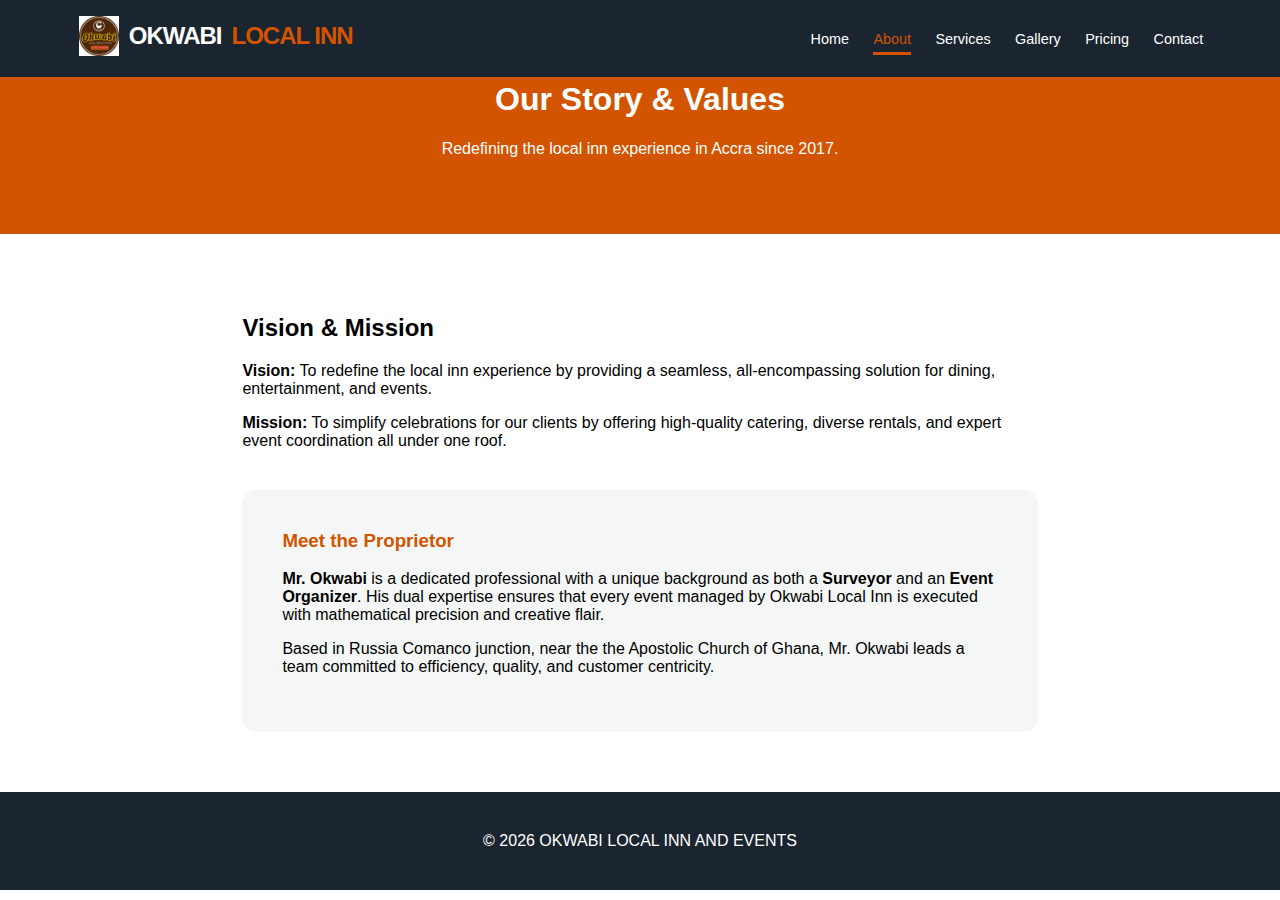
<file: about.html>
<!DOCTYPE html>
<html lang="en">
<head>
    <meta charset="UTF-8">
    <meta name="viewport" content="width=device-width, initial-scale=1.0">
    <title>About Us | OKWABI LOCAL INN</title>
    
    <link rel="stylesheet" href="style.css">
</head>
<body>
    <nav>
        <a class="logo" href="index.html"><img src="img/logo.jpeg" alt="">OKWABI<span> LOCAL INN</span></a>
        <div class="nav-links">
            <a href="index.html">Home</a>
            <a href="about.html" class="active">About</a>
            <a href="services.html">Services</a>
            <a href="gallery.html">Gallery</a>
            <a href="pricing.html">Pricing</a>
            <a href="contact.html">Contact</a>
        </div>

        <div class="hamburger">
            <span></span>
            <span></span>
            <span></span>
        </div>
    </nav>

    <div class="header-banner">
        <h1>Our Story & Values</h1>
        <p>Redefining the local inn experience in Accra since 2017.</p>
    </div>

    <section class="content-section">
        <h2>Vision & Mission</h2>
        <p><strong>Vision:</strong> To redefine the local inn experience by providing a seamless, all-encompassing solution for dining, entertainment, and events.</p>
        <p><strong>Mission:</strong> To simplify celebrations for our clients by offering high-quality catering, diverse rentals, and expert event coordination all under one roof.</p>
        
        <div class="proprietor-card">
            <div class="proprietor-info">
                <h3>Meet the Proprietor</h3>
                <p><strong>Mr. Okwabi</strong> is a dedicated professional with a unique background as both a <strong>Surveyor</strong> and an <strong>Event Organizer</strong>. His dual expertise ensures that every event managed by Okwabi Local Inn is executed with mathematical precision and creative flair.</p>
                <p>Based in Russia Comanco junction, near the the Apostolic Church of Ghana, Mr. Okwabi leads a team committed to efficiency, quality, and customer centricity.</p>
            </div>
        </div>
    </section>

    <footer>&copy; 2026 OKWABI LOCAL INN AND EVENTS</footer>
</body>
</html>
</file>
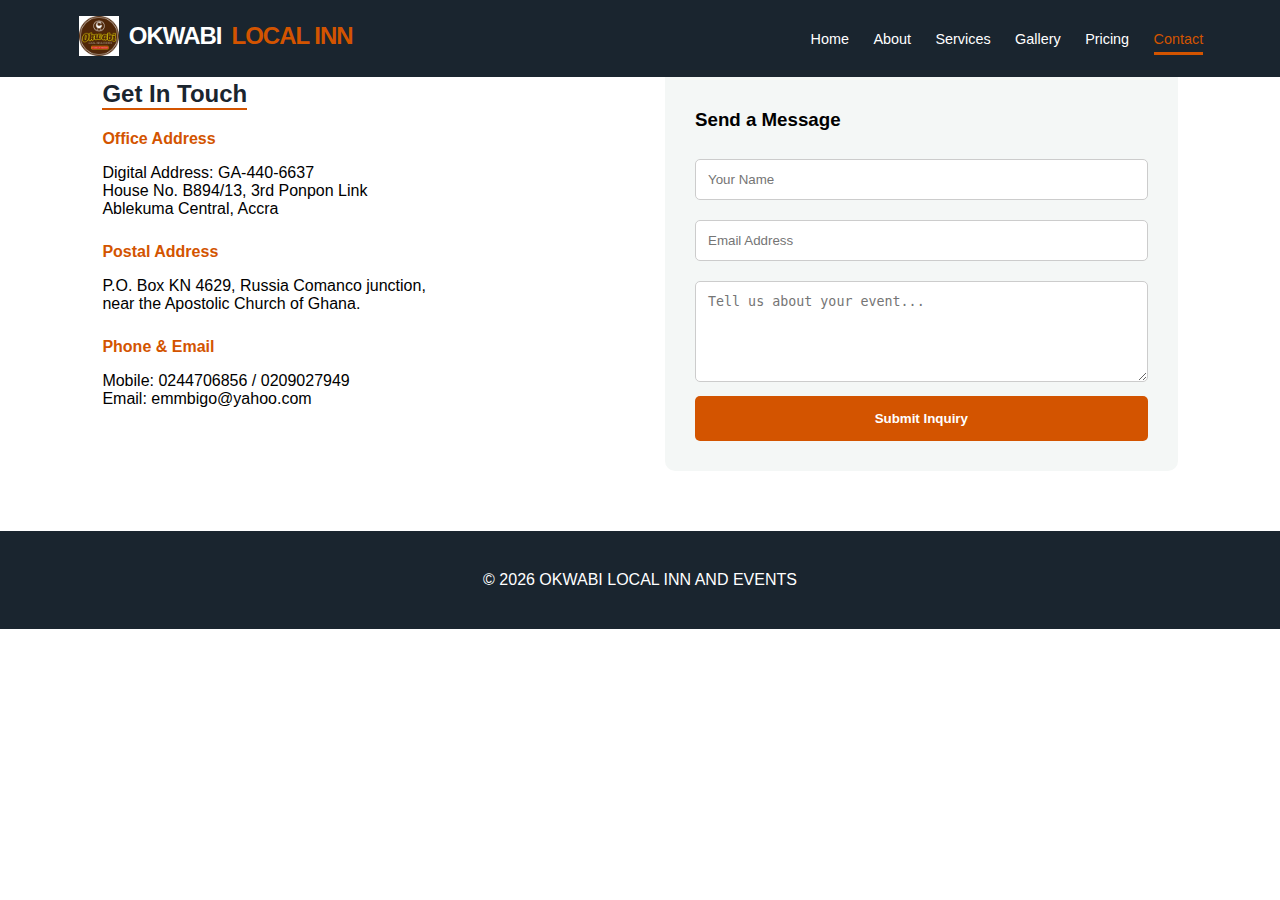
<file: contact.html>
<!DOCTYPE html>
<html lang="en">
<head>
    <meta charset="UTF-8">
    <meta name="viewport" content="width=device-width, initial-scale=1.0">
    <title>Contact Us | OKWABI LOCAL INN</title>
    <link rel="stylesheet" href="style.css">
</head>
<body>
    <nav>
        <a class="logo" href="index.html"><img src="img/logo.jpeg" alt="">OKWABI<span> LOCAL INN</span></a>
        <div class="nav-links">
            <a href="index.html">Home</a>
            <a href="about.html">About</a>
            <a href="services.html">Services</a>
            <a href="gallery.html">Gallery</a>
            <a href="pricing.html">Pricing</a>
            <a href="contact.html" class="active">Contact</a>
        </div>

        <div class="hamburger">
            <span></span>
            <span></span>
            <span></span>
        </div>
    </nav>

    <div class="contact-wrapper">
        <div class="info-panel">
            <h2>Get In Touch</h2>
            <div class="info-item">
                <h4>Office Address</h4>
                <p>Digital Address: GA-440-6637<br>
                House No. B894/13, 3rd Ponpon Link<br>
                Ablekuma Central, Accra</p>
            </div>
            <div class="info-item">
                <h4>Postal Address</h4>
                <p>P.O. Box KN 4629, 
                Russia Comanco junction, <br>near the Apostolic Church of Ghana.
                </p>
            </div>
            <div class="info-item">
                <h4>Phone & Email</h4>
                <p>Mobile: 0244706856 / 0209027949<br>
                Email: emmbigo@yahoo.com</p>
            </div>
        </div>

        <div class="contact-form">
            <h3>Send a Message</h3>
            <form action="#">
                <input type="text" placeholder="Your Name" required>
                <input type="email" placeholder="Email Address" required>
                <textarea rows="5" placeholder="Tell us about your event..."></textarea>
                <button type="submit">Submit Inquiry</button>
            </form>
        </div>
    </div>

    <footer style="text-align:center; padding: 40px; background: var(--primary); color: #fff;">
        &copy; 2026 OKWABI LOCAL INN AND EVENTS
    </footer>
</body>
</html>
</file>
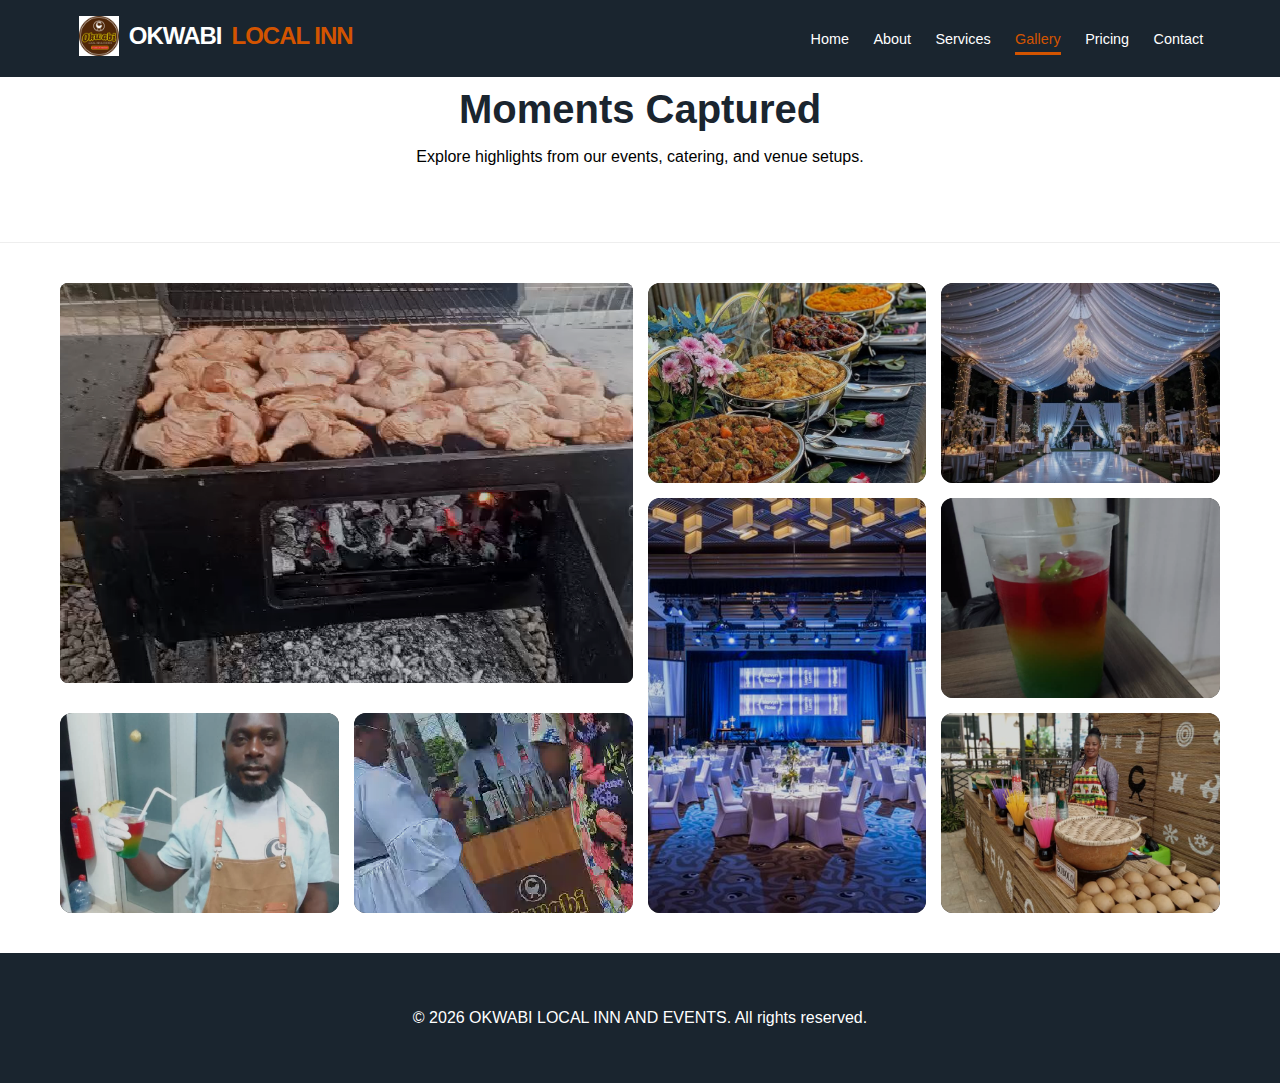
<file: gallery.html>
<!DOCTYPE html>
<html lang="en">
<head>
    <meta charset="UTF-8">
    <meta name="viewport" content="width=device-width, initial-scale=1.0">
    <title>Gallery | OKWABI LOCAL INN AND EVENTS</title>
    
    <link rel="stylesheet" href="style.css">
</head>
<body>

    <nav>
        <a class="logo" href="index.html"><img src="img/logo.jpeg" alt="">OKWABI<span> LOCAL INN</span></a>
        <div class="nav-links">
            <a href="index.html">Home</a>
            <a href="about.html">About</a>
            <a href="services.html">Services</a>
            <a href="gallery.html" class="active">Gallery</a>
            <a href="pricing.html">Pricing</a>
            <a href="contact.html">Contact</a>
        </div>

        <div class="hamburger">
            <span></span>
            <span></span>
            <span></span>
        </div>
    </nav>

    <header class="gallery-header">
        <h1>Moments Captured</h1>
        <p>Explore highlights from our events, catering, and venue setups.</p>
    </header>

    <div class="gallery-container">
        <!-- LARGE FEATURED VIDEO ITEM -->
        <div class="gallery-item span-2">
            <video muted loop onmouseover="this.play()" onmouseout="this.pause()">
                <source src="vid/vid 4.mp4" type="video/mp4">
                Your browser does not support the video tag.
            </video>
            <div class="overlay"><h4>Video: Grand Gala Night</h4></div>
        </div>

        <!-- IMAGE ITEMS -->
        <div class="gallery-item1">
            <img src="img/Buffet Setup.jpg" alt="Catering">
            <div class="overlay"><h4>Buffet Setup</h4></div>
        </div>

        <div class="gallery-item1">
            <img src="img/Wedding Decor.jpg" alt="Event Setup">
            <div class="overlay"><h4>Wedding Decor</h4></div>
        </div>

        <!-- VERTICAL SPAN ITEM -->
        <div class="gallery-item1 row-2">
            <img src="img/Grand Gala Night.jpg" alt="Night Event">
            <div class="overlay"><h4>Evening Reception</h4></div>
        </div>

        <div class="gallery-item1">
            <img src="img/img 3.jpeg" alt="Outdoor Event">
            <div class="overlay"><h4>Garden Party</h4></div>
        </div>

        <div class="gallery-item1">
            <img src="img/img 4.jpeg" alt="Outdoor Event">
            <div class="overlay"><h4>Garden Party</h4></div>
        </div>

        <div class="gallery-item1">
            <video muted loop onmouseover="this.play()" onmouseout="this.pause()">
                <source src="vid/vid 3.mp4" type="video/mp4">
            </video>
            <div class="overlay"><h4>Service Highlights</h4></div>
        </div>

        <div class="gallery-item1">
            <img src="img/img 1.jpeg" alt="Outdoor Event">
            <div class="overlay"><h4>Garden Party</h4></div>
        </div>
    </div>

    <footer style="text-align: center; padding: 40px; background: var(--primary); color: white;">
        <p>&copy; 2026 OKWABI LOCAL INN AND EVENTS. All rights reserved.</p>
    </footer>

</body>
</html>
</file>
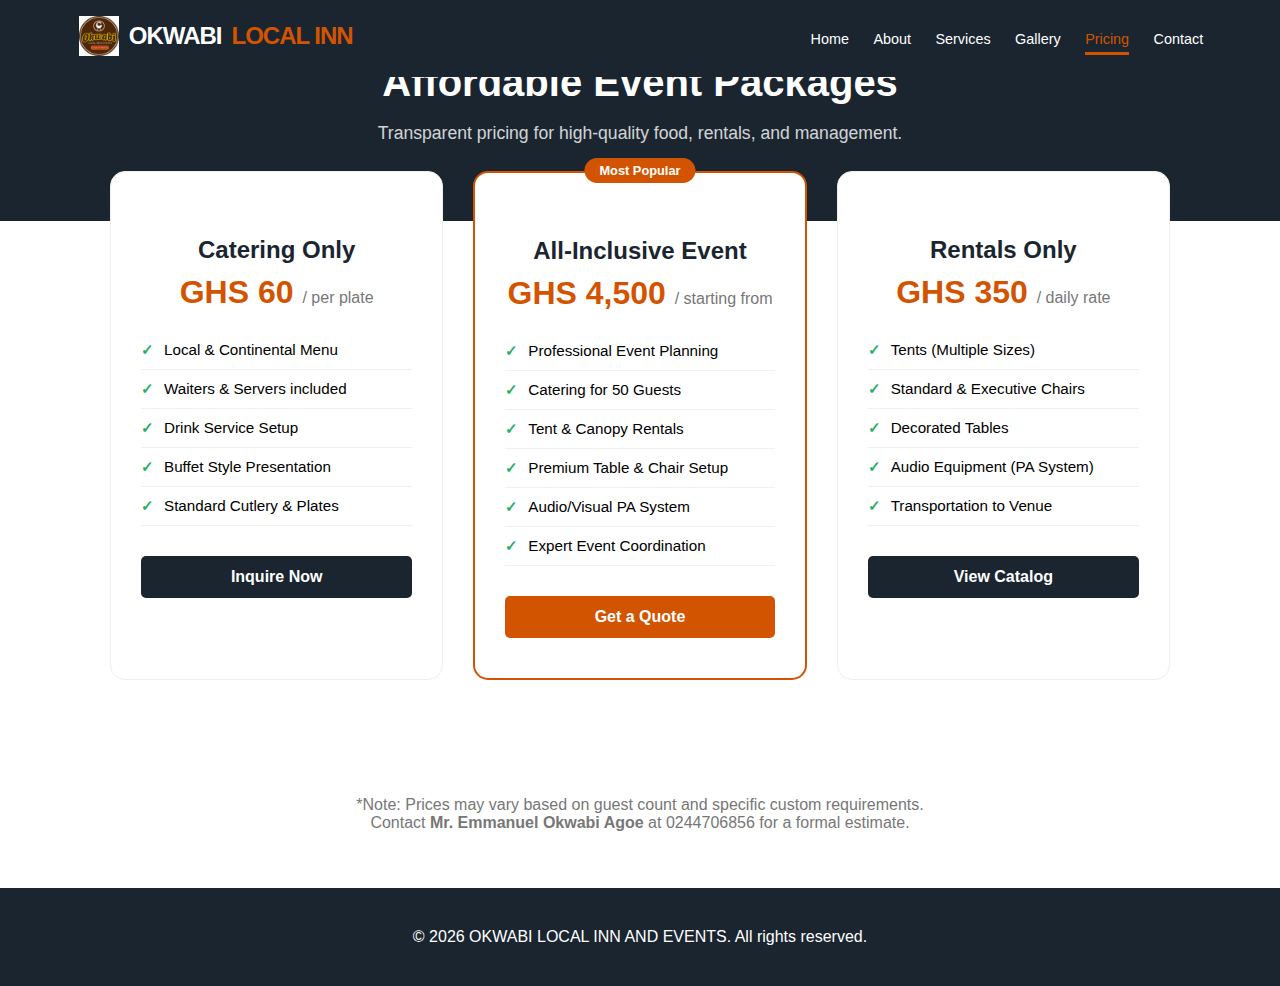
<file: pricing.html>
<!DOCTYPE html>
<html lang="en">
<head>
    <meta charset="UTF-8">
    <meta name="viewport" content="width=device-width, initial-scale=1.0">
    <title>Pricing Packages | OKWABI LOCAL INN</title>

    <link rel="stylesheet" href="style.css">
</head>
<body>

    <nav>
        <a class="logo" href="index.html"><img src="img/logo.jpeg" alt="">OKWABI<span> LOCAL INN</span></a>
        <div class="nav-links">
            <a href="index.html">Home</a>
            <a href="about.html">About</a>
            <a href="services.html">Services</a>
            <a href="gallery.html">Gallery</a>
            <a href="pricing.html" class="active">Pricing</a>
            <a href="contact.html">Contact</a>
        </div>

        <div class="hamburger">
            <span></span>
            <span></span>
            <span></span>
        </div>
    </nav>

    <header class="pricing-header">
        <h1>Affordable Event Packages</h1>
        <p>Transparent pricing for high-quality food, rentals, and management.</p>
    </header>

    <div class="pricing-container">
        <!-- Package 1: Catering -->
        <div class="pricing-card">
            <h3>Catering Only</h3>
            <div class="price">GHS 60 <span>/ per plate</span></div>
            <ul class="features-list">
                <li>Local & Continental Menu</li>
                <li>Waiters & Servers included</li>
                <li>Drink Service Setup</li>
                <li>Buffet Style Presentation</li>
                <li>Standard Cutlery & Plates</li>
            </ul>
            <a href="contact.html" class="btn-pricing">Inquire Now</a>
        </div>

        <!-- Package 2: Full Events (Featured) -->
        <div class="pricing-card featured">
            <div class="badge">Most Popular</div>
            <h3>All-Inclusive Event</h3>
            <div class="price">GHS 4,500 <span>/ starting from</span></div>
            <ul class="features-list">
                <li>Professional Event Planning</li>
                <li>Catering for 50 Guests</li>
                <li>Tent & Canopy Rentals</li>
                <li>Premium Table & Chair Setup</li>
                <li>Audio/Visual PA System</li>
                <li>Expert Event Coordination</li>
            </ul>
            <a href="contact.html" class="btn-pricing" style="background: var(--accent);">Get a Quote</a>
        </div>

        <!-- Package 3: Rentals Only -->
        <div class="pricing-card">
            <h3>Rentals Only</h3>
            <div class="price">GHS 350 <span>/ daily rate</span></div>
            <ul class="features-list">
                <li>Tents (Multiple Sizes)</li>
                <li>Standard & Executive Chairs</li>
                <li>Decorated Tables</li>
                <li>Audio Equipment (PA System)</li>
                <li>Transportation to Venue</li>
            </ul>
            <a href="contact.html" class="btn-pricing">View Catalog</a>
        </div>
    </div>

    <div class="note">
        <p>*Note: Prices may vary based on guest count and specific custom requirements.<br> 
        Contact <strong>Mr. Emmanuel Okwabi Agoe</strong> at 0244706856 for a formal estimate.</p>
    </div>

    <footer>
        &copy; 2026 OKWABI LOCAL INN AND EVENTS. All rights reserved.
    </footer>

</body>
</html>
</file>
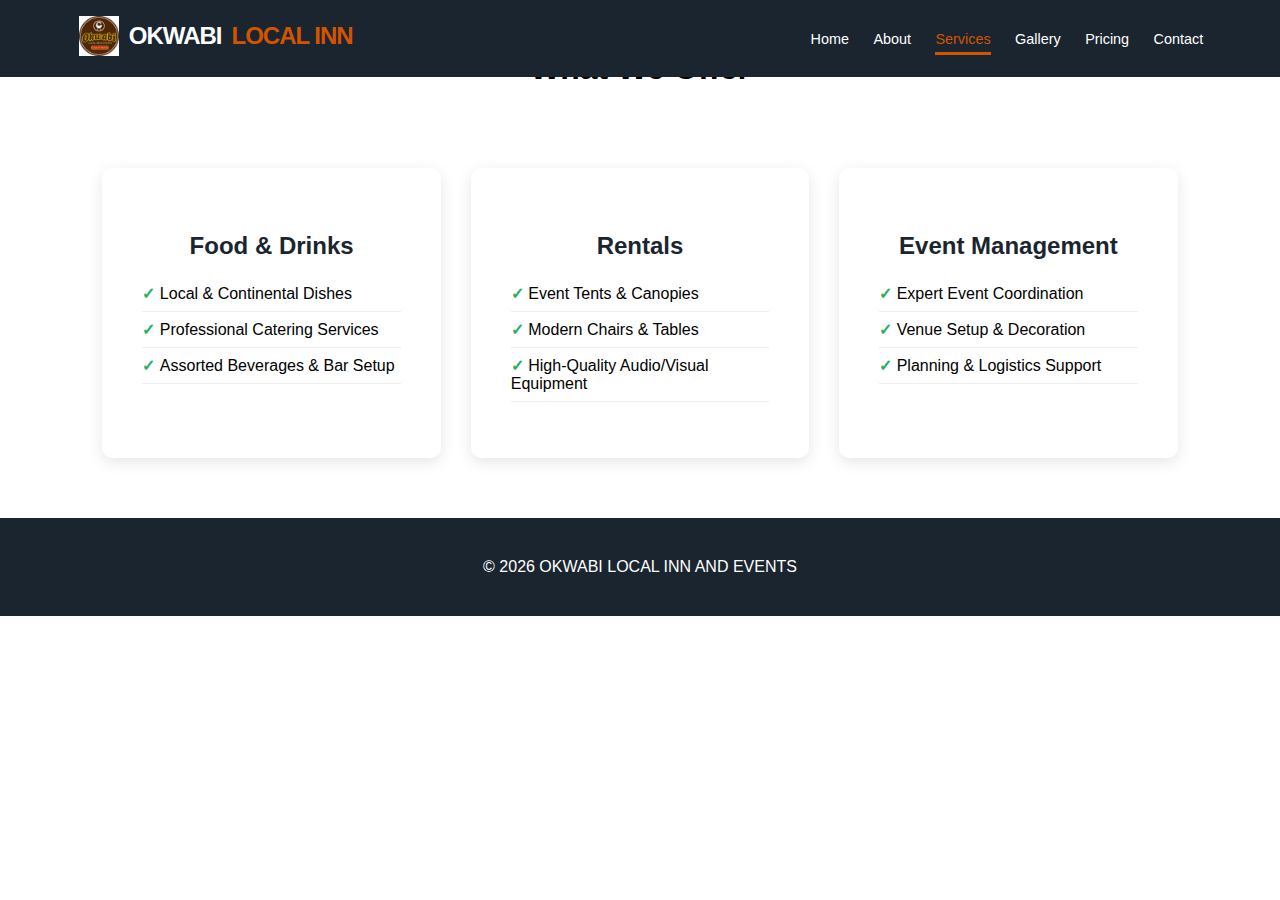
<file: services.html>
<!DOCTYPE html>
<html lang="en">
<head>
    <meta charset="UTF-8">
    <meta name="viewport" content="width=device-width, initial-scale=1.0">
    <title>Services | OKWABI LOCAL INN</title>

    <link rel="stylesheet" href="style.css">

</head>
<body>
    <nav>
        <a class="logo" href="index.html"><img src="img/logo.jpeg" alt="">OKWABI<span> LOCAL INN</span></a>
        <div class="nav-links">
            <a href="index.html">Home</a>
            <a href="about.html">About</a>
            <a href="services.html" class="active">Services</a>
            <a href="gallery.html">Gallery</a>
            <a href="pricing.html">Pricing</a>
            <a href="contact.html">Contact</a>
        </div>

        <div class="hamburger">
            <span></span>
            <span></span>
            <span></span>
        </div>
    </nav>

    <h1 style="text-align: center; margin-top: 50px;">What We Offer</h1>

    <div class="services-container">
        <div class="service-box">
            <h3>Food & Drinks</h3>
            <ul>
                <li>Local & Continental Dishes</li>
                <li>Professional Catering Services</li>
                <li>Assorted Beverages & Bar Setup</li>
            </ul>
        </div>
        <div class="service-box">
            <h3>Rentals</h3>
            <ul>
                <li>Event Tents & Canopies</li>
                <li>Modern Chairs & Tables</li>
                <li>High-Quality Audio/Visual Equipment</li>
            </ul>
        </div>
        <div class="service-box">
            <h3>Event Management</h3>
            <ul>
                <li>Expert Event Coordination</li>
                <li>Venue Setup & Decoration</li>
                <li>Planning & Logistics Support</li>
            </ul>
        </div>
    </div>

    <footer>&copy; 2026 OKWABI LOCAL INN AND EVENTS</footer>
</body>
</html>
</file>
<file: style.css>
:root { 
            --primary: #1a252f; 
            --accent: #d35400;  
            --secondary: #27ae60;
            --light: #f4f7f6;
            --white: #ffffff;
        }
        * { 
            box-sizing: border-box; 
        }
        body { 
            font-family: 'Segoe UI', sans-serif; 
            margin: 0; 
            background: #fff; 
        }

        a {
            text-decoration: none;
        }

        /* Navigation */
        nav { 
            background: var(--primary); 
            display: flex; 
            justify-content: space-between; 
            align-items: center; 
            padding: 1rem 6%; 
            position: fixed; 
            top: 0; 
            z-index: 1000;
            left: 0;
            width: 100%;
            box-sizing: border-box;
        }
        .logo { 
            font-size: 1.5rem; 
            color: #fff; 
            text-decoration: none;
            align-items: center;
            text-align: center; 
            font-weight: 800; 
            padding-bottom: 5px;
            letter-spacing: -1px;
            display: flex;
            gap: 10px;
        }
        .logo img {
            height: 40px;
            display: inline-block;
            margin-left: 2px;
            transition: all 0.4s cubic-bezier(0.175, 0.885, 0.32, 1.275);
        }
        .logo span { 
            color: var(--accent); 
        }
        .nav-links a { 
            color: #fff; 
            margin-left: 20px; 
            text-decoration: none; 
            font-size: 0.9rem; 
            padding-bottom: 5px; 
        }
        .nav-links a.active { 
            border-bottom: 3px solid var(--accent); 
            color: var(--accent); 
        }

        .hamburger {
            display: none;
            flex-direction: column;
            cursor: pointer;
            gap: 5px;
       }
       .hamburger span {
            width: 25px;
            height: 3px;
            background-color: #ffffff;
            border-radius: 2px;
       }

       /* 768 screen */
       @media (max-width: 768px) {
        body {
            padding-top: 70px;
            margin: 0;
        }
        .nav-links a {
            display: none;
        }
        .hamburger {
            display: flex;
        }
       }
       /* 360 screen */
       @media (max-width: 360px) {
        .nav {
            padding: 0.4rem 0.5rem;
            flex-wrap: wrap;
            align-items: center;
        }
        .logo span {
            display: none;
        }
        .logo img {
            height: 30px;
        }
        .ul {
            display: none;
        }
        .hamburger {
           gap: 3px;
           margin-right: 6px;
           display: flex;
        }
       }

       /* Contact */
        .contact-wrapper { 
            display: grid; 
            grid-template-columns: 1fr 1fr; 
            gap: 50px; 
            padding: 60px 8%; 
        }
        .info-panel h2 { 
            color: var(--primary); 
            border-bottom: 2px solid var(--accent); 
            display: inline-block; 
        }
        .info-item { 
            margin-bottom: 25px; 
        }
        .info-item h4 { 
            margin: 0; 
            color: var(--accent); 
        }

        .contact-form { 
            background: #f4f7f6; 
            padding: 30px; 
            border-radius: 10px; 
        }
        input, textarea { 
            width: 100%; 
            padding: 12px; 
            margin: 10px 0; 
            border: 1px solid #ccc; 
            border-radius: 5px; 
        }
        button { 
            background: var(--accent); 
            color: white; 
            padding: 15px 30px; 
            border: none; 
            border-radius: 5px; 
            cursor: pointer; 
            width: 100%; 
            font-weight: bold; 
        }

        @media (max-width: 768px) { 
            .contact-wrapper { 
                grid-template-columns: 1fr; 
            } 
        }


        /* Gallery Page */
        .gallery-header { 
            text-align: center; 
            padding: 60px 20px; 
            background: white; 
            border-bottom: 1px solid #eee; 
        }
        .gallery-header h1 { 
            font-size: 2.5rem; 
            color: var(--primary); 
            margin-bottom: 10px; 
        }

        /* Modern Bento Grid Layout */
        .gallery-container { 
            max-width: 1200px; 
            margin: 40px auto; 
            padding: 0 20px;
            display: grid;
            grid-template-columns: repeat(4, 1fr);
            grid-auto-rows: 200px;
            gap: 15px;
        }

        .gallery-item.span-2 {
            height: 400px;

        }

        .gallery-item1 { 
            position: relative; 
            overflow: hidden; 
            border-radius: 12px; 
            background: #000; 
        }
        .gallery-item1 img, .gallery-item1 video { 
            width: 100%; 
            height: 100%; 
            object-fit: cover; 
            opacity: 0.85; 
            transition: var(--transition); 
        }

        /* Video Hover Play Effect */
        .gallery-item:hover img, .gallery-item:hover video { 
            opacity: 1; 
            transform: scale(1.05); 
        }

        /* Bento Span Classes */
        .span-2 { 
            grid-column: span 2; 
            grid-row: span 2; 
        }
        .row-2 { 
            grid-row: span 2; 
        }

        /* Item Overlays */
        .overlay {
            position: absolute; 
            bottom: 0; 
            left: 0; 
            right: 0;
            background: linear-gradient(transparent, rgba(0,0,0,0.8));
            padding: 20px; 
            color: white; 
            opacity: 0; 
            transition: var(--transition);
        }
        .gallery-item:hover .overlay { 
            opacity: 1; 
        }
        .overlay h4 { 
            margin: 0; 
            font-size: 1.1rem; 
        }

        @media (max-width: 900px) {
            .gallery-container { 
                grid-template-columns: repeat(2, 1fr); 
            }
        }
        @media (max-width: 600px) {
            .gallery-container { 
                display: flex; 
                flex-direction: column; 
            }
            .gallery-item { 
                height: 300px; 
                margin-bottom: 10px; 
            }
        }


        /* Index Page */
        .hero { 
            position: relative; 
            height: 80vh; 
            display: flex; 
            flex-direction: column; 
            justify-content: center; 
            align-items: center; 
            text-align: center; 
            color: white; 
            padding: 20px;
            overflow: hidden; /* Ensures video doesn't spill out */
        }
        
        /* Added Video background styles */
        #hero-video-bg {
            position: absolute;
            top: 50%;
            left: 50%;
            min-width: 100%;
            min-height: 100%;
            width: auto;
            height: auto;
            z-index: -2; /* Sends video behind content */
            transform: translate(-50%, -50%);
            object-fit: cover;
        }

        /* Added overlay to ensure text is readable */
        .hero-overlay-video {
            position: absolute;
            top: 0;
            left: 0;
            height: 100%;
            width: 100%;
            background: rgba(0, 0, 0, 0.6); /* Dark tint */
            z-index: -1;
        }
        
        /* Ensure content is above overlay/video */
        .hero h1, .hero p, .hero .cta-btn { z-index: 1; }

        .hero h1 { font-size: 3.5rem; margin-bottom: 10px; text-transform: uppercase; }
        .hero p { font-size: 1.2rem; max-width: 700px; margin-bottom: 30px; }
        .cta-btn { background: var(--accent); color: white; padding: 15px 35px; text-decoration: none; border-radius: 5px; font-weight: bold; }

        /* Vision & Mission Section */
        .statement-box { padding: 60px 8%; background: var(--light); display: grid; grid-template-columns: 1fr 1fr; gap: 40px; }
        .statement-box h2 { color: var(--primary); border-bottom: 3px solid var(--accent); display: inline-block; }

        /* Services Grid */
        .section-padding { padding: 80px 8%; text-align: center; }
        .services-grid { display: grid; grid-template-columns: repeat(auto-fit, minmax(250px, 1fr)); gap: 25px; margin-top: 40px; }
        .service-card { background: white; padding: 30px; border-radius: 10px; box-shadow: 0 5px 15px rgba(0,0,0,0.05); border-top: 5px solid var(--accent); }
        .service-card h3 { margin-top: 0; color: var(--primary); }

        /* Multimedia Gallery */
        .gallery-grid { display: grid; grid-template-columns: repeat(auto-fit, minmax(300px, 1fr)); gap: 15px; margin-top: 40px; }
        .gallery-item { height: 250px; position: relative; overflow: hidden; border-radius: 8px; background: #000; }
        .gallery-item img, .gallery-item video { width: 100%; height: 100%; object-fit: cover; opacity: 0.8; transition: 0.4s; }
        .gallery-item:hover img, .gallery-item:hover video { opacity: 1; transform: scale(1.05); }
        .gallery-label { position: absolute; bottom: 15px; left: 15px; color: white; font-weight: bold; background: rgba(0,0,0,0.5); padding: 5px 10px; }

        

        @media (max-width: 768px) {
            .hero h1 { font-size: 2.2rem; }
            .statement-box { grid-template-columns: 1fr; }
        }


        /* About Page */
        .header-banner { background: var(--accent); color: white; padding: 60px 8%; text-align: center; }
        .content-section { padding: 60px 8%; max-width: 1000px; margin: auto; }
        .proprietor-card { background: var(--light); padding: 40px; border-radius: 15px; margin-top: 40px; display: flex; gap: 30px; align-items: center; }
        .proprietor-info h3 { margin-top: 0; color: var(--accent); }
        
        @media (max-width: 768px) {
            .proprietor-card { flex-direction: column; text-align: center; }
        }


        /* Pricing Page */
        .pricing-header {
            text-align: center;
            padding: 60px 20px;
            background: var(--primary);
            color: white;
        }
        .pricing-header h1 { margin: 0; font-size: 2.5rem; }
        .pricing-header p { opacity: 0.8; font-size: 1.1rem; }

        /* Pricing Grid */
        .pricing-container {
            max-width: 1100px;
            margin: -50px auto 60px;
            padding: 0 20px;
            display: grid;
            grid-template-columns: repeat(auto-fit, minmax(300px, 1fr));
            gap: 30px;
        }

        .pricing-card {
            background: var(--white);
            border-radius: 15px;
            padding: 40px 30px;
            text-align: center;
            box-shadow: var(--shadow);
            border: 1px solid #eee;
            transition: transform 0.3s ease;
        }
        .pricing-card:hover { transform: translateY(-10px); }
        .pricing-card.featured { border: 2px solid var(--accent); position: relative; }
        .badge {
            position: absolute; top: -15px; left: 50%; transform: translateX(-50%);
            background: var(--accent); color: white; padding: 5px 15px;
            border-radius: 20px; font-size: 0.8rem; font-weight: bold;
        }

        .pricing-card h3 { font-size: 1.5rem; color: var(--primary); margin-bottom: 10px; }
        .price { font-size: 2rem; font-weight: 800; color: var(--accent); margin-bottom: 20px; }
        .price span { font-size: 1rem; color: #777; font-weight: 400; }

        .features-list { list-style: none; padding: 0; margin: 0 0 30px 0; text-align: left; }
        .features-list li { padding: 10px 0; border-bottom: 1px solid #f1f1f1; font-size: 0.95rem; }
        .features-list li::before { content: "✓"; color: #27ae60; font-weight: bold; margin-right: 10px; }

        .btn-pricing {
            display: block; background: var(--primary); color: white;
            padding: 12px; text-decoration: none; border-radius: 5px;
            font-weight: bold; transition: 0.3s;
        }
        .btn-pricing:hover { background: var(--accent); }

        /* Inquiry Note */
        .note { text-align: center; padding: 40px; color: #777; }

        @media (max-width: 768px) {
            .pricing-container { margin-top: 20px; }
        }


        /* Services Page */
        .services-container { padding: 60px 8%; display: grid; grid-template-columns: repeat(auto-fit, minmax(300px, 1fr)); gap: 30px; }
        .service-box { background: #fff; padding: 40px; border-radius: 10px; box-shadow: 0 4px 15px rgba(0,0,0,0.1); text-align: center; }
        .service-box h3 { color: var(--primary); font-size: 1.5rem; margin-bottom: 15px; }
        .service-box ul { list-style: none; padding: 0; text-align: left; }
        .service-box ul li { padding: 8px 0; border-bottom: 1px solid #eee; }
        .service-box ul li::before { content: "✓ "; color: var(--secondary); font-weight: bold; }


        /* Footer */
        footer { background: var(--primary); color: white; padding: 50px 8% 20px; }
        .footer-content { display: grid; grid-template-columns: repeat(auto-fit, minmax(200px, 1fr)); gap: 40px; margin-bottom: 30px; }
        .footer-bottom { border-top: 1px solid #444; padding-top: 20px; text-align: center; font-size: 0.8rem; }
        footer { background: var(--primary); color: white; padding: 40px 8%; text-align: center; }
</file>
